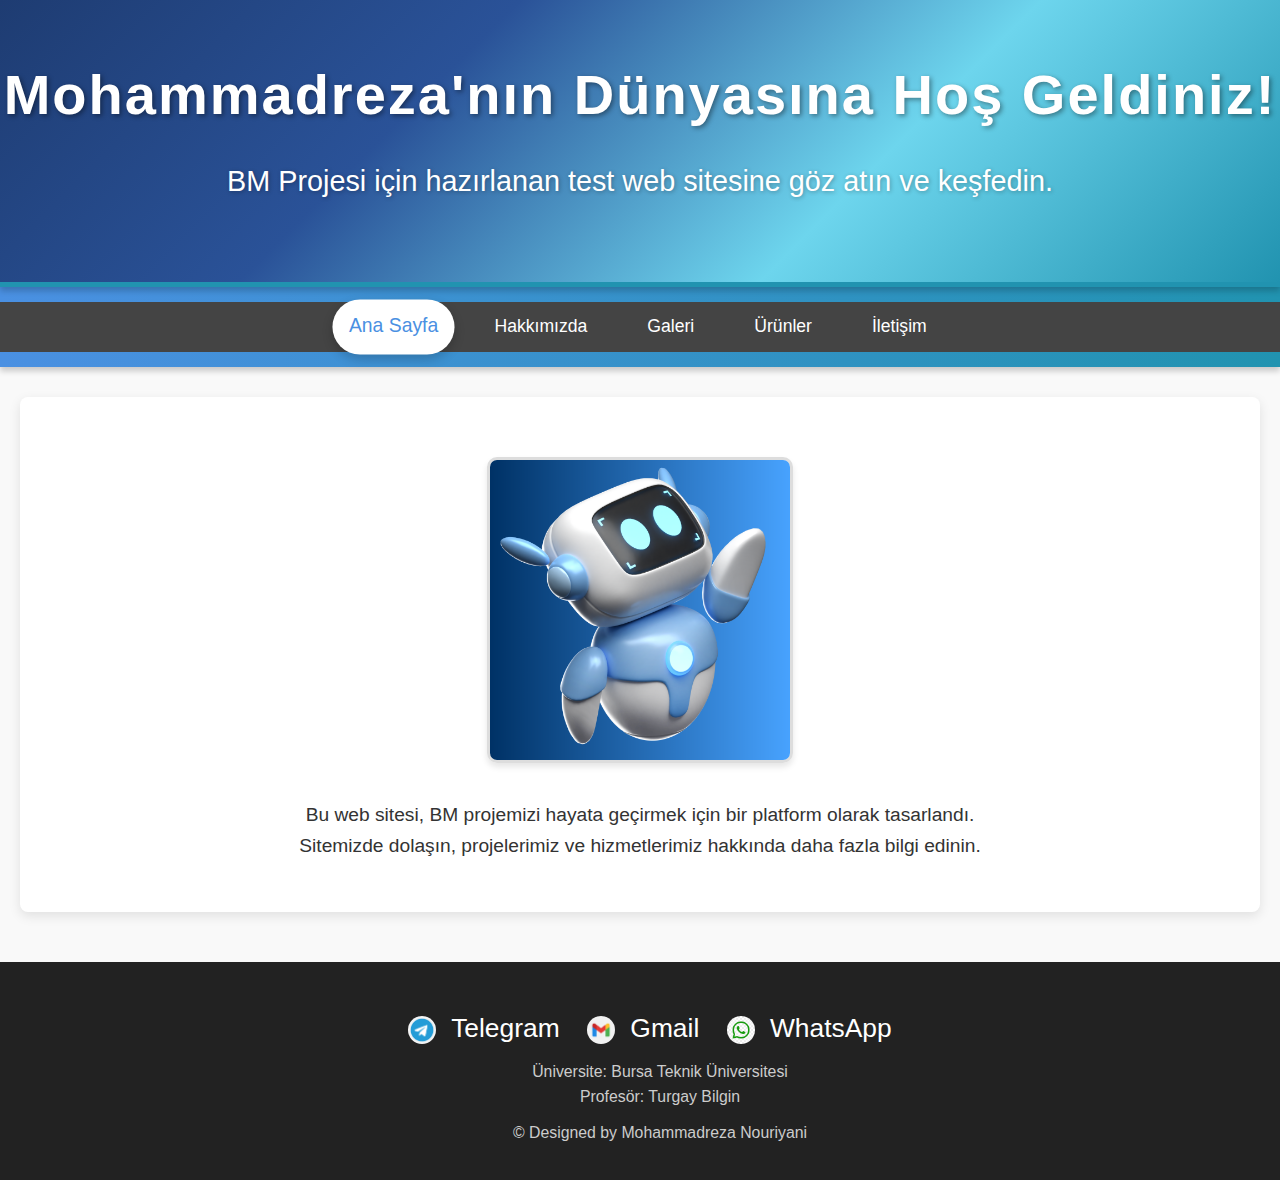
<file: index.html>
<!DOCTYPE html>
<html lang="tr">
<head>
    <meta charset="UTF-8">
    <meta name="viewport" content="width=device-width, initial-scale=1.0">
    <title>Mohammadreza'nın Proje Web Sitesi</title>
    <link rel="stylesheet" href="styles.css">
    <style>
        body {
            font-family: Arial, sans-serif;
            margin: 0;
            padding: 0;
            background-color: #f9f9f9;
            color: #333;
        }
        
        /* Updated Header Style */
        header {
            background: linear-gradient(135deg, #1e3c72, #2a5298, #6dd5ed, #2193b0);
            color: white;
            text-align: center;
            padding: 50px 0;
            border-bottom: 5px solid #2193b0;
            box-shadow: 0 4px 6px rgba(0, 0, 0, 0.2);
            position: relative;
        }
        header h1 {
            margin: 0;
            font-size: 3.5em;
            letter-spacing: 2px;
            font-weight: 700;
            text-shadow: 2px 2px 5px rgba(0, 0, 0, 0.4);
        }
        header p {
            font-size: 1.8em;
            font-weight: 300;
            margin-top: 20px;
            line-height: 1.5;
            text-shadow: 1px 1px 4px rgba(0, 0, 0, 0.3);
        }
        
        nav {
        background: linear-gradient(90deg, #4a90e2, #2193b0);
        padding: 15px 0;
        box-shadow: 0 4px 6px rgba(0, 0, 0, 0.2);
       }
        nav ul {
        list-style: none;
        margin: 0;
        padding: 0;
        display: flex;
        justify-content: center;
        align-items: center;
       }
        nav li {
        margin: 0 15px;
        position: relative;
       }
       nav a {
        text-decoration: none;
        color: white;
        font-size: 1.2em;
        padding: 10px 20px;
        font-weight: 500;
        border-radius: 25px;
        transition: background 0.3s ease, transform 0.3s ease, box-shadow 0.3s ease;
       }
       nav a:hover,
       nav .active {
        background: white;
        color: #4a90e2;
        box-shadow: 0 4px 10px rgba(0, 0, 0, 0.2);
        transform: scale(1.1);
       }

        /* Add a smooth underline effect */
        nav a::after {
        content: '';
        display: block;
        width: 0;
        height: 2px;
        background: white;
        transition: width 0.3s ease;
        margin: auto;
       }
       nav a:hover::after {
        width: 80%;
       }
        
        /* Main Content Styling */
        main {
            padding: 40px 20px;
            text-align: center;
            background-color: white;
            margin: 30px auto;
            max-width: 1200px;
            border-radius: 8px;
            box-shadow: 0 4px 12px rgba(0, 0, 0, 0.1);
        }
        main img {
            margin: 20px 0;
            border: 3px solid #ddd;
            border-radius: 10px;
            box-shadow: 0 4px 8px rgba(0, 0, 0, 0.1);
            transition: transform 0.3s ease;
        }
        main img:hover {
            transform: scale(1.05);
        }
        main p {
            font-size: 1.2em;
            margin: 10px auto;
            max-width: 700px;
            line-height: 1.6;
        }
        
        /* Footer Styling */
        footer {
            background-color: #222;
            color: white;
            text-align: center;
            padding: 30px 20px;
            margin-top: 50px;
            font-size: 1.1em;
        }
        footer .social-icons {
            margin-top: 15px;
            text-align: center;
        }
        footer .social-icons a {
            text-decoration: none;
            color: white;
            margin-right: 20px;
            font-size: 1.5em;
            transition: transform 0.3s ease, color 0.3s ease;
        }
        footer .social-icons a:hover {
            transform: scale(1.2);
            color: #4a90e2;
        }
        footer .social-icons img {
            vertical-align: middle;
            border-radius: 50%;
            width: 28px;
            height: 28px;
            margin-right: 8px;
            transition: transform 0.3s ease;
        }
        footer .social-icons img:hover {
            transform: scale(1.3);
        }
        footer p {
            margin-top: 10px;
        }
        
        /* Responsive Design */
        @media screen and (max-width: 768px) {
            header h1 {
                font-size: 2.5em;
            }
            header p {
                font-size: 1.2em;
            }
            nav ul {
                flex-direction: column;
            }
            nav li {
                margin: 10px 0;
            }
            footer .social-icons a {
                font-size: 1.3em;
                margin-right: 15px;
            }
        }
    </style>
</head>
<body>

    <!-- Header Section -->
    <header>
        <h1>Mohammadreza'nın Dünyasına Hoş Geldiniz!</h1>
        <p>BM Projesi için hazırlanan test web sitesine göz atın ve keşfedin.</p>
    </header>

    <!-- Navigation Bar -->
    <nav>
        <ul>
            <li><a href="index.html" class="active">Ana Sayfa</a></li>
            <li><a href="hakkimizda.html">Hakkımızda</a></li>
            <li><a href="galeri.html">Galeri</a></li>
            <li><a href="urunler.html">Ürünler</a></li>
            <li><a href="iletisim.html">İletişim</a></li>
        </ul>
    </nav>

    <!-- Main Content Section -->
    <main>
        <img src="rostam.png" alt="Rüstem'in Gücü" width="300" class="main-image">
        <p>Bu web sitesi, BM projemizi hayata geçirmek için bir platform olarak tasarlandı. Sitemizde dolaşın, projelerimiz ve hizmetlerimiz hakkında daha fazla bilgi edinin.</p>
    </main>

    <!-- Footer Section -->
    <footer>
        <div class="social-icons">
            <a href="https://t.me/nouriyanii" target="_blank">
                <img src="telegram.png" alt="Telegram"> Telegram
            </a>
            <a href="mailto:mohaammadnry10@gmail.com">
                <img src="gmail.png" alt="Gmail"> Gmail
            </a>
            <a href="https://wa.me/905421021380" target="_blank">
                <img src="whatsapp.jpg" alt="WhatsApp"> WhatsApp
            </a>
        </div>
        <p>Üniversite: Bursa Teknik Üniversitesi <br> Profesör: Turgay Bilgin</p>
        <p>&copy; Designed by Mohammadreza Nouriyani</p>
    </footer>

</body>
</html>
</file>
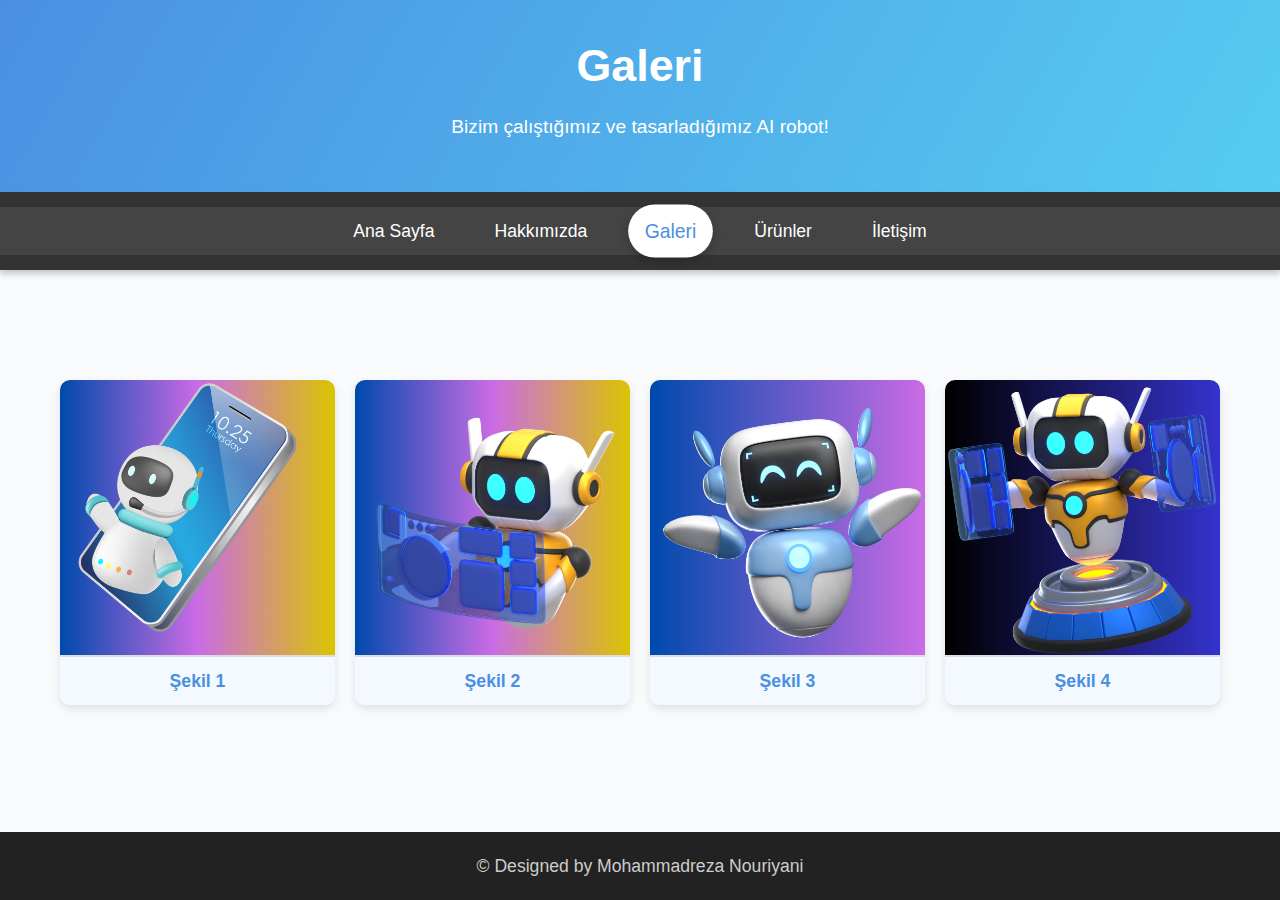
<file: galeri.html>
<!DOCTYPE html>
<html lang="tr">
<head>
    <meta charset="UTF-8">
    <meta name="viewport" content="width=device-width, initial-scale=1.0">
    <title>Galeri</title>
    <link rel="stylesheet" href="styles.css">
    <style>
        /* General Styling */
        body {
            font-family: "Roboto", Arial, sans-serif;
            margin: 0;
            padding: 0;
            background-color: #f9fafc;
            color: #333;
        }

        header {
            background: linear-gradient(120deg, #4a90e2, #56ccf2);
            color: white;
            text-align: center;
            padding: 30px 0;
            box-shadow: 0 4px 6px rgba(0, 0, 0, 0.2);
        }

        header h1 {
            font-size: 2.8em;
            margin: 0;
        }

        header p {
            font-size: 1.2em;
            margin-top: 10px;
        }

        nav {
            background-color: #333;
            padding: 15px 0;
            box-shadow: 0 4px 6px rgba(0, 0, 0, 0.2);
        }

        nav ul {
            list-style: none;
            display: flex;
            justify-content: center;
            margin: 0;
            padding: 0;
        }

        nav li {
            margin: 0 15px;
        }

        nav a {
            text-decoration: none;
            color: white;
            font-size: 1.2em;
            padding: 10px 20px;
            border-radius: 25px;
            transition: background 0.3s ease, transform 0.3s ease;
        }

        nav a:hover,
        nav .active {
            background: white;
            color: #4a90e2;
            box-shadow: 0 4px 10px rgba(0, 0, 0, 0.2);
            transform: scale(1.1);
        }

        main {
            padding: 40px 20px;
            max-width: 1200px;
            margin: 30px auto;
        }

        /* Gallery Styling */
        .gallery {
            display: grid;
            grid-template-columns: repeat(auto-fit, minmax(250px, 1fr));
            gap: 20px;
            margin-top: 20px;
        }

        .gallery-item {
            background: white;
            border-radius: 10px;
            box-shadow: 0 4px 8px rgba(0, 0, 0, 0.1);
            overflow: hidden;
            text-align: center;
            transition: transform 0.3s ease;
        }

        .gallery-item img {
            max-width: 100%;
            height: auto;
            display: block;
        }

        .gallery-item p {
            padding: 10px;
            background: #f4f9ff;
            margin: 0;
            font-weight: bold;
            color: #4a90e2;
        }

        .gallery-item:hover {
            transform: scale(1.05);
            box-shadow: 0 8px 16px rgba(0, 0, 0, 0.2);
        }

        /* Footer Styling */
        footer {
            background: #222;
            color: white;
            text-align: center;
            padding: 20px 0;
            position: fixed;
            width: 100%;
            bottom: 0;
            transition: bottom 0.3s ease;
            z-index: 1000;
        }

        footer p {
            margin: 0;
            font-size: 1.1em;
        }

        /* Responsive Design */
        @media screen and (max-width: 768px) {
            header h1 {
                font-size: 2.2em;
            }

            header p {
                font-size: 1em;
            }

            nav a {
                font-size: 1em;
                padding: 8px 15px;
            }

            .gallery {
                grid-template-columns: repeat(auto-fit, minmax(200px, 1fr));
            }

            .gallery-item {
                margin-bottom: 20px;
            }
        }
    </style>
</head>
<body>
    <header>
        <h1>Galeri</h1>
        <p>Bizim çalıştığımız ve tasarladığımız AI robot!</p>
    </header>
    <nav>
        <ul>
            <li><a href="index.html">Ana Sayfa</a></li>
            <li><a href="hakkimizda.html">Hakkımızda</a></li>
            <li><a href="galeri.html" class="active">Galeri</a></li>
            <li><a href="urunler.html">Ürünler</a></li>
            <li><a href="iletisim.html">İletişim</a></li>
        </ul>
    </nav>
    <main>
        <section class="gallery">
            <div class="gallery-item">
                <img src="3.png" alt="Resim 1">
                <p>Şekil 1</p>
            </div>
            <div class="gallery-item">
                <img src="4.png" alt="Resim 2">
                <p>Şekil 2</p>
            </div>
            <div class="gallery-item">
                <img src="2.png" alt="Resim 3">
                <p>Şekil 3</p>
            </div>
            <div class="gallery-item">
                <img src="23.png" alt="Resim 4">
                <p>Şekil 4</p>
            </div>
        </section>
    </main>
    <footer id="footer">
        
        <p>&copy; Designed by Mohammadreza Nouriyani</p>
    </footer>

    <script>
        let lastScrollTop = 0;
        const footer = document.getElementById("footer");

        window.addEventListener("scroll", function () {
            let currentScroll = window.pageYOffset || document.documentElement.scrollTop;

            if (currentScroll > lastScrollTop) {
                // Scroll Down: Hide footer
                footer.style.bottom = "-60px"; // Adjust this value if the footer height is different
            } else {
                // Scroll Up: Show footer
                footer.style.bottom = "0";
            }
            lastScrollTop = currentScroll <= 0 ? 0 : currentScroll; // For Mobile or negative scrolling
        });
    </script>
</body>
</html>
</file>
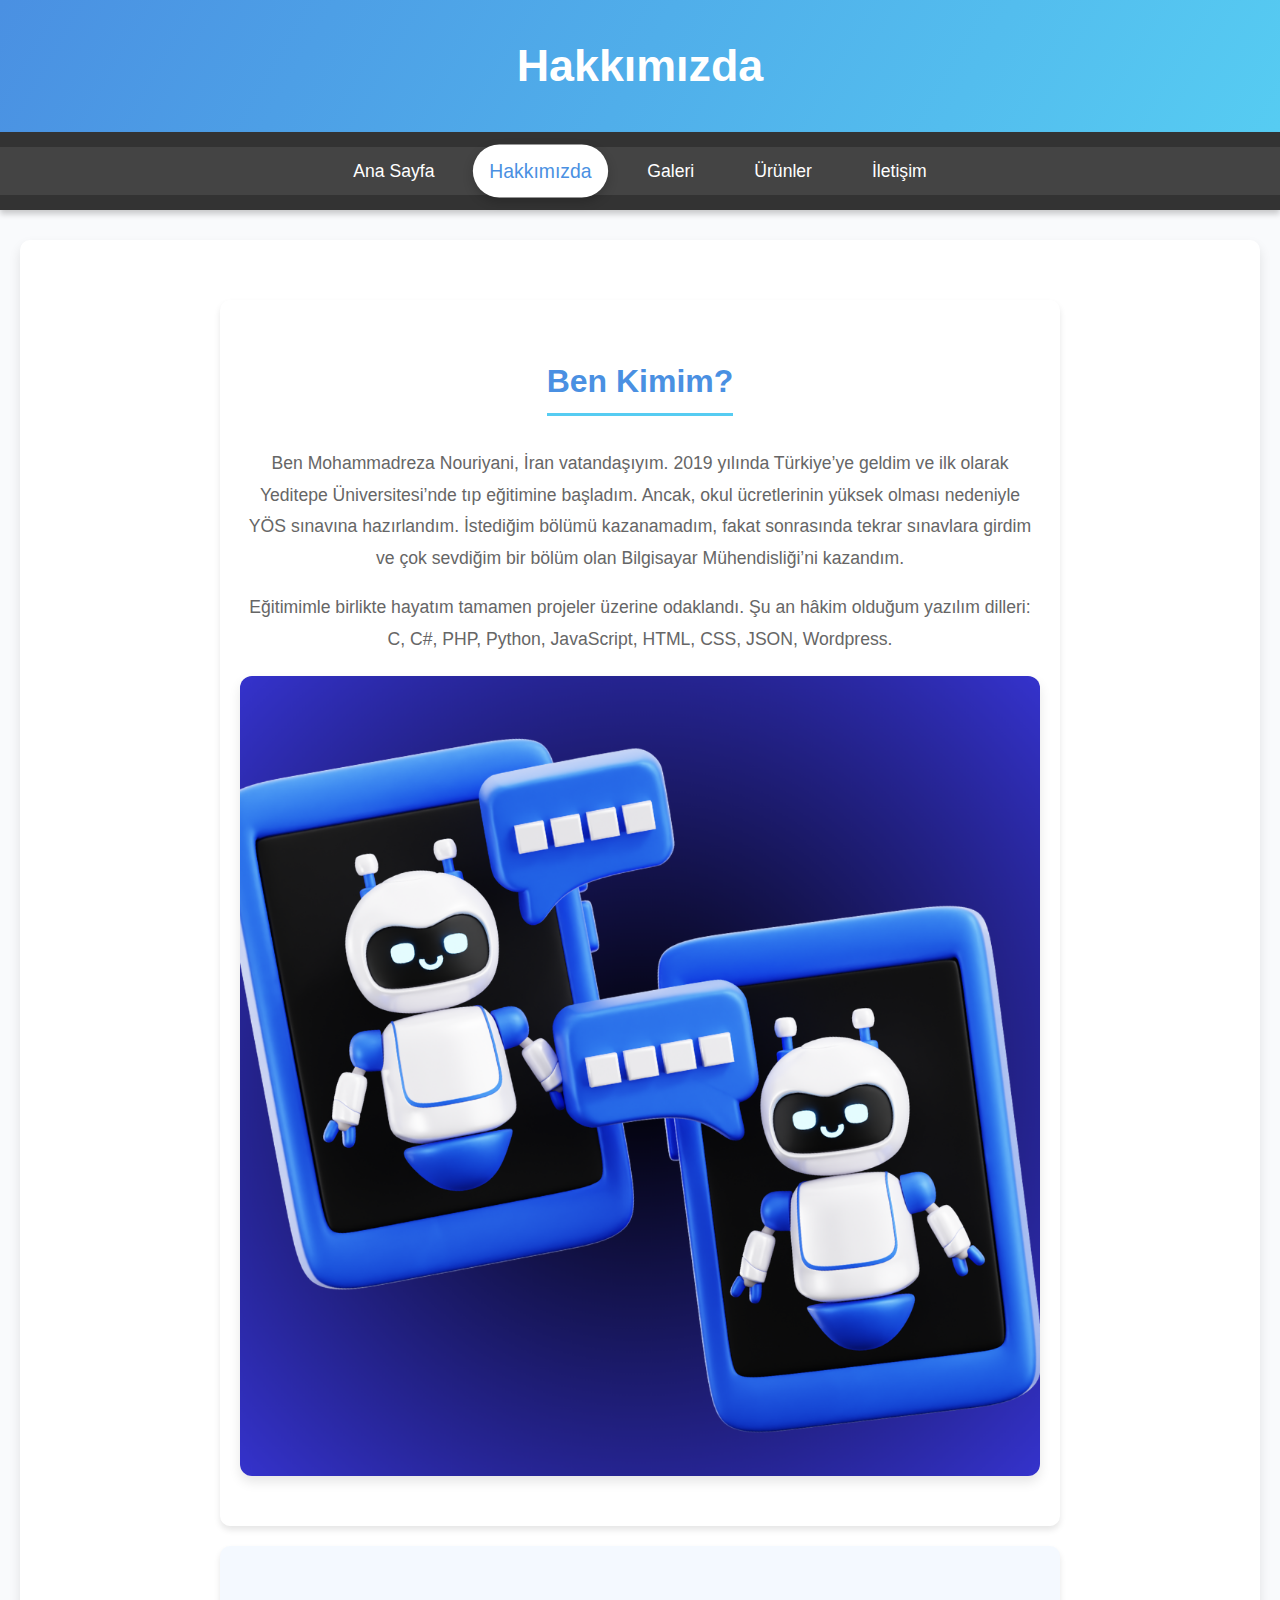
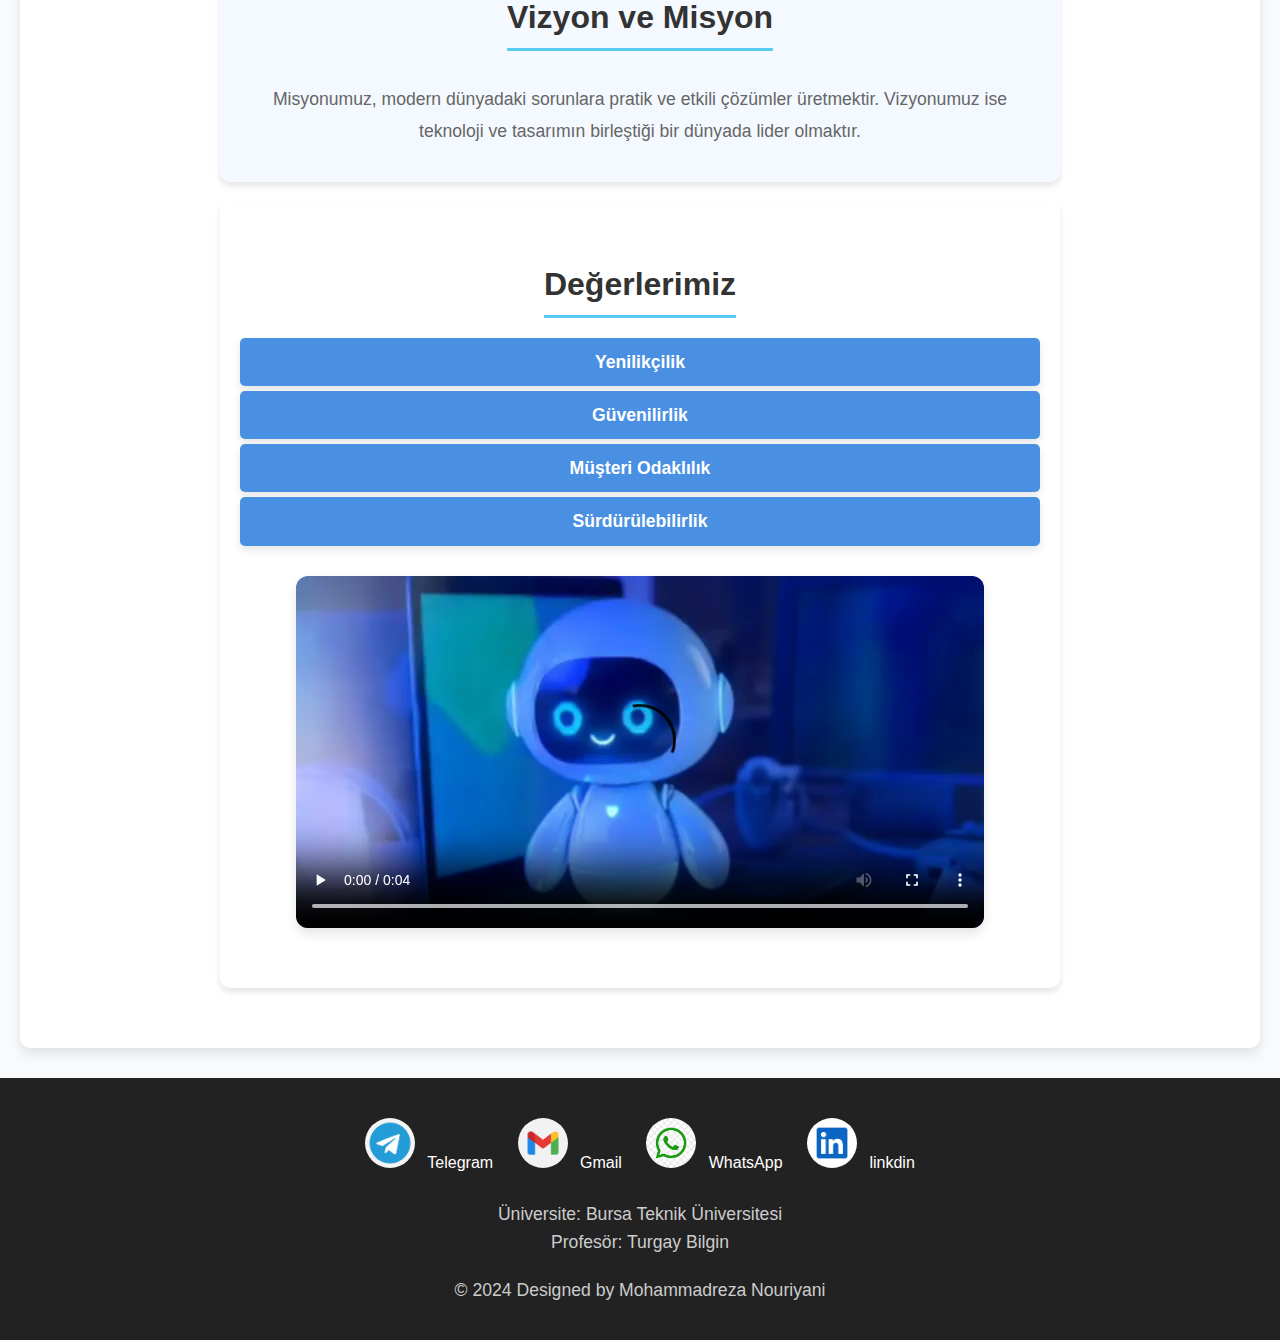
<file: hakkimizda.html>
<!DOCTYPE html>
<html lang="tr">
<head>
    <meta charset="UTF-8">
    <meta name="viewport" content="width=device-width, initial-scale=1.0">
    <title>Hakkımızda</title>
    <link rel="stylesheet" href="styles.css">
    <style>
        /* General Styling */
        body {
            font-family: "Roboto", Arial, sans-serif;
            margin: 0;
            padding: 0;
            background-color: #f9fafc;
            color: #333;
            line-height: 1.6;
        }

        /* Header Styling */
        header {
            background: linear-gradient(120deg, #4a90e2, #56ccf2);
            color: white;
            text-align: center;
            padding: 30px 0;
        }

        header h1 {
            margin: 0;
            font-size: 2.8em;
            font-weight: bold;
        }

        /* Navigation Styling */
        nav {
            background-color: #333;
            padding: 15px 0;
            box-shadow: 0 4px 6px rgba(0, 0, 0, 0.2);
        }

        nav ul {
            list-style: none;
            margin: 0;
            padding: 0;
            display: flex;
            justify-content: center;
            align-items: center;
        }

        nav li {
            margin: 0 15px;
            position: relative;
        }

        nav a {
            text-decoration: none;
            color: white;
            font-size: 1.2em;
            padding: 10px 20px;
            font-weight: 500;
            border-radius: 25px;
            transition: background 0.3s ease, transform 0.3s ease;
        }

        nav a:hover,
        nav .active {
            background: white;
            color: #4a90e2;
            box-shadow: 0 4px 10px rgba(0, 0, 0, 0.2);
            transform: scale(1.1);
        }

        /* Main Content Styling */
        main {
            padding: 40px 20px;
            max-width: 1200px;
            margin: 30px auto;
            background: white;
            border-radius: 10px;
            box-shadow: 0 6px 12px rgba(0, 0, 0, 0.1);
        }

        section {
            margin-bottom: 40px;
        }

        section h2 {
            font-size: 2em;
            color: #4a90e2;
            margin-bottom: 15px;
            border-bottom: 3px solid #56ccf2;
            display: inline-block;
            padding-bottom: 5px;
        }

        section p {
            font-size: 1.1em;
            color: #555;
            margin-bottom: 15px;
        }

        /* Image Styling */
        .about-section img {
            display: block;
            margin: 20px auto;
            max-width: 100%;
            border-radius: 12px;
            box-shadow: 0 6px 12px rgba(0, 0, 0, 0.1);
        }

        /* Mission Section Styling */
        .mission-section {
            background: #f4f9ff;
            padding: 20px;
            border-radius: 10px;
        }

        /* Values Section Styling */
        .values-section ul {
            list-style: none;
            padding: 0;
            margin: 0;
        }

        .values-section ul li {
            background: #4a90e2;
            color: white;
            padding: 10px;
            margin: 5px 0;
            border-radius: 5px;
            font-weight: bold;
            text-align: center;
            box-shadow: 0 4px 8px rgba(0, 0, 0, 0.1);
        }

        .values-section video {
            display: block;
            margin: 30px auto;
            max-width: 100%;
            border-radius: 12px;
            box-shadow: 0 6px 12px rgba(0, 0, 0, 0.1);
        }

        /* Footer Styling */
        footer {
            background: #222;
            color: white;
            text-align: center;
            padding: 30px 0;
        }

        footer p {
            font-size: 1.1em;
            margin: 5px 0;
        }

        footer a {
            display: inline-block;
            margin: 10px;
            text-decoration: none;
            color: white;
            transition: transform 0.3s ease, color 0.3s ease;
        }

        footer img {
            width: 50px;
            height: 50px;
            border-radius: 50%;
            margin-right: 8px;
            transition: transform 0.3s ease;
        }

        footer img:hover {
            transform: scale(1.2);
        }

        footer a:hover {
            color: #4a90e2;
        }

        /* Responsive Design */
        @media screen and (max-width: 768px) {
            nav ul {
                flex-direction: column;
            }

            nav li {
                margin: 10px 0;
            }

            nav a {
                font-size: 1em;
            }

            main {
                padding: 20px;
            }

            header h1 {
                font-size: 2.5em;
            }

            section h2 {
                font-size: 1.8em;
            }
        }
    </style>
</head>
<body>
    <header>
        <h1>Hakkımızda</h1>
    </header>
    <nav>
        <ul>
            <li><a href="index.html">Ana Sayfa</a></li>
            <li><a href="hakkimizda.html" class="active">Hakkımızda</a></li>
            <li><a href="galeri.html">Galeri</a></li>
            <li><a href="urunler.html">Ürünler</a></li>
            <li><a href="iletisim.html">İletişim</a></li>
        </ul>
    </nav>
    <main>
        <section class="about-section">
            <h2>Ben Kimim?</h2>
            <p>Ben Mohammadreza Nouriyani, İran vatandaşıyım. 2019 yılında Türkiye’ye geldim ve ilk olarak Yeditepe Üniversitesi’nde tıp eğitimine başladım. Ancak, okul ücretlerinin yüksek olması nedeniyle YÖS sınavına hazırlandım. İstediğim bölümü kazanamadım, fakat sonrasında tekrar sınavlara girdim ve çok sevdiğim bir bölüm olan Bilgisayar Mühendisliği’ni kazandım.</p>
            <p>Eğitimimle birlikte hayatım tamamen projeler üzerine odaklandı. Şu an hâkim olduğum yazılım dilleri: C, C#, PHP, Python, JavaScript, HTML, CSS, JSON, Wordpress.</p>
            <img src="rostam (1).png" alt="Ekip Fotoğrafı">
        </section>
        <section class="mission-section">
            <h2>Vizyon ve Misyon</h2>
            <p>Misyonumuz, modern dünyadaki sorunlara pratik ve etkili çözümler üretmektir. Vizyonumuz ise teknoloji ve tasarımın birleştiği bir dünyada lider olmaktır.</p>
        </section>
        <section class="values-section">
            <h2>Değerlerimiz</h2>
            <ul>
                <li>Yenilikçilik</li>
                <li>Güvenilirlik</li>
                <li>Müşteri Odaklılık</li>
                <li>Sürdürülebilirlik</li>
            </ul>
            <video controls>
                <source src="video.mp4" type="video/mp4">
                Tarayıcınız bu videoyu desteklemiyor. Videoyu izlemek için farklı bir tarayıcı kullanabilirsiniz.
            </video>
        </section>
    </main>
    <footer>
        <div class="social-icons">
            <a href="https://t.me/nouriyanii" target="_blank">
                <img src="telegram.png" alt="Telegram"> Telegram
            </a>
            <a href="mailto:mohaammadnry10@gmail.com">
                <img src="gmail.png" alt="Gmail"> Gmail
            </a>
            <a href="https://wa.me/905421021380" target="_blank">
                <img src="whatsapp.jpg" alt="WhatsApp"> WhatsApp
            </a>
            <a href="https://www.linkedin.com/in/mohammadreza-nouriyani-5b2919245" target="_blank">
                <img src="linkdin3.png" alt="LinkedIn"> linkdin
        </div>
        <p>Üniversite: Bursa Teknik Üniversitesi <br> Profesör: Turgay Bilgin</p>
        
        </a>
        <p>&copy; 2024 Designed by Mohammadreza Nouriyani</p>

    </footer>
</body>
</html>
</file>
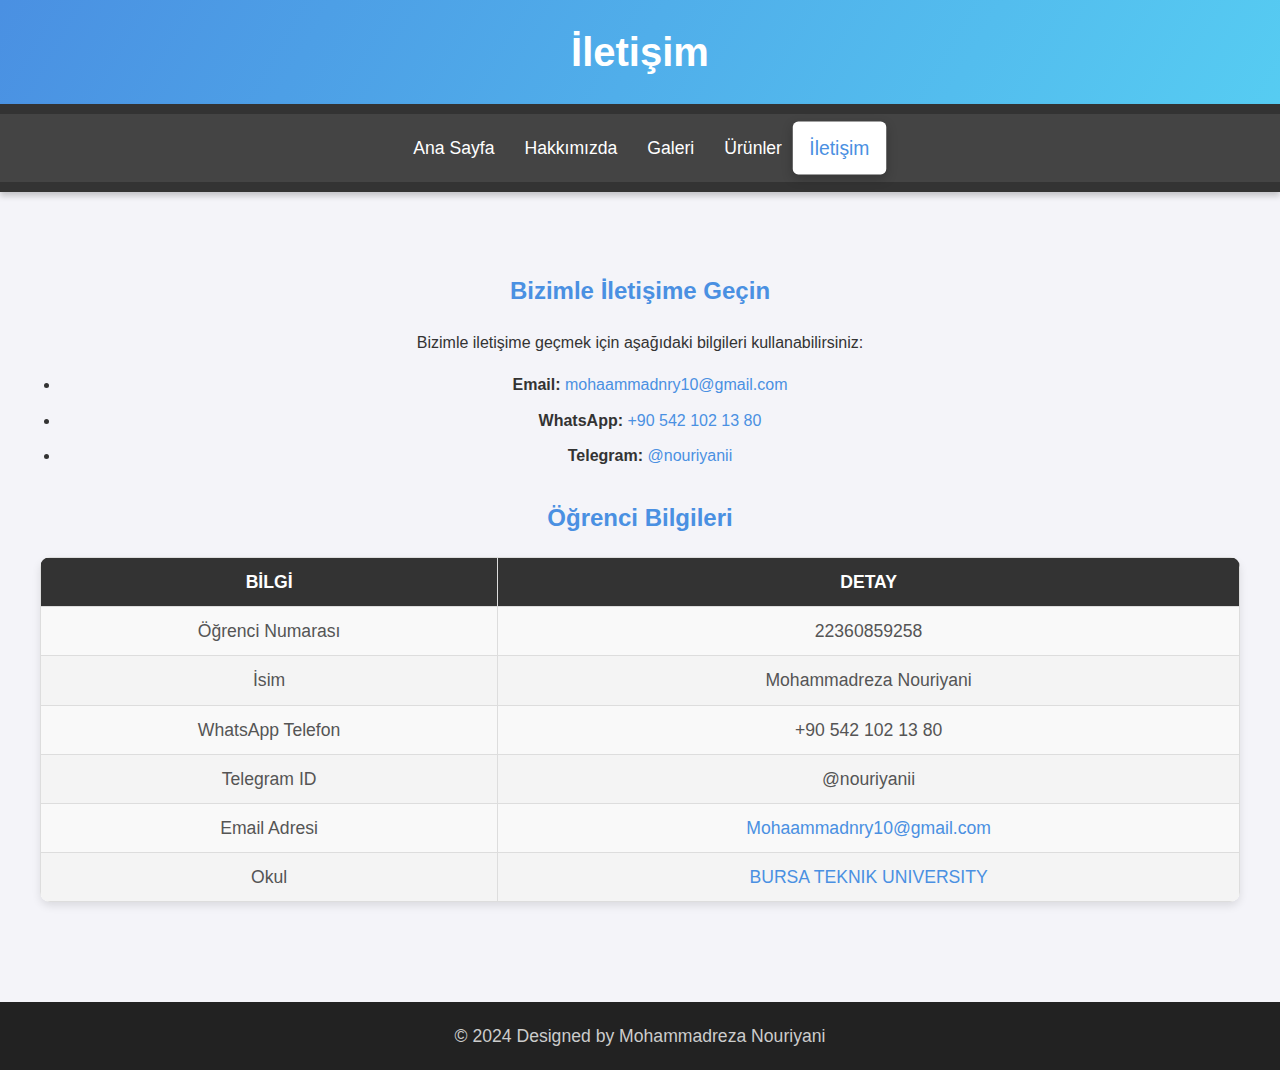
<file: iletisim.html>
<!DOCTYPE html>
<html lang="tr">
<head>
    <meta charset="UTF-8">
    <meta name="viewport" content="width=device-width, initial-scale=1.0">
    <title>İletişim</title>
    <link rel="stylesheet" href="styles.css">
    <style>
        /* General Styles */
        body {
            font-family: Arial, sans-serif;
            margin: 0;
            padding: 0;
            background-color: #f4f4f9;
            color: #333;
        }

        header {
            background: linear-gradient(120deg, #4a90e2, #56ccf2);
            color: white;
            text-align: center;
            padding: 20px 0;
            box-shadow: 0 4px 6px rgba(0, 0, 0, 0.2);
        }

        header h1 {
            font-size: 2.5em;
            margin: 0;
        }

        nav {
            background-color: #333;
            padding: 10px 0;
            box-shadow: 0 4px 6px rgba(0, 0, 0, 0.2);
        }

        nav ul {
            list-style: none;
            display: flex;
            justify-content: center;
            margin: 0;
            padding: 0;
        }

        nav li {
            margin: 0 15px;
        }

        nav a {
            text-decoration: none;
            color: white;
            font-size: 1.2em;
            padding: 10px 15px;
            border-radius: 5px;
            transition: background 0.3s ease, transform 0.3s ease;
        }

        nav a:hover,
        nav .active {
            background: white;
            color: #4a90e2;
            box-shadow: 0 4px 10px rgba(0, 0, 0, 0.2);
            transform: scale(1.1);
        }

        main {
            padding: 40px 20px;
            max-width: 1200px;
            margin: 20px auto;
        }

        section {
            margin-bottom: 30px;
        }

        h2 {
            color: #4a90e2;
            margin-bottom: 20px;
        }

        p {
            line-height: 1.6;
        }

        ul {
            padding-left: 20px;
        }

        ul li {
            margin: 10px 0;
        }

        a {
            color: #4a90e2;
            text-decoration: none;
        }

        a:hover {
            text-decoration: underline;
        }

        /* Table Styling */
        table {
            width: 100%;
            border-collapse: collapse;
            background: white;
            box-shadow: 0 4px 8px rgba(0, 0, 0, 0.1);
            border-radius: 10px;
            overflow: hidden;
        }

        thead {
            background-color: #4a90e2;
            color: white;
        }

        th, td {
            text-align: left;
            padding: 15px;
            font-size: 1.1em;
        }

        th {
            text-transform: uppercase;
        }

        tbody tr:nth-child(odd) {
            background-color: #f9f9f9;
        }

        tbody tr:hover {
            background-color: #eef5ff;
            transition: background 0.3s ease;
        }

        td {
            color: #555;
        }

        /* Footer Styling */
        footer {
            background: #222;
            color: white;
            text-align: center;
            padding: 20px 0;
            margin-top: 30px;
        }

        footer p {
            margin: 0;
            font-size: 1.1em;
        }

        /* Responsive Design */
        @media screen and (max-width: 768px) {
            nav ul {
                flex-direction: column;
                align-items: center;
            }

            nav li {
                margin: 10px 0;
            }

            table {
                font-size: 0.9em;
            }

            th, td {
                padding: 10px;
            }
        }
    </style>
</head>
<body>
    <header>
        <h1>İletişim</h1>
    </header>
    <nav>
        <ul>
            <li><a href="index.html">Ana Sayfa</a></li>
            <li><a href="hakkimizda.html">Hakkımızda</a></li>
            <li><a href="galeri.html">Galeri</a></li>
            <li><a href="urunler.html">Ürünler</a></li>
            <li><a href="iletisim.html" class="active">İletişim</a></li>
        </ul>
    </nav>
    <main>
        <section>
            <h2>Bizimle İletişime Geçin</h2>
            <p>Bizimle iletişime geçmek için aşağıdaki bilgileri kullanabilirsiniz:</p>
            <ul>
                <li><strong>Email:</strong> <a href="mailto:mohaammadnry10@gmail.com">mohaammadnry10@gmail.com</a></li>
                <li><strong>WhatsApp:</strong> <a href="https://wa.me/905421021380" target="_blank">+90 542 102 13 80</a></li>
                <li><strong>Telegram:</strong> <a href="https://t.me/nouriyanii" target="_blank">@nouriyanii</a></li>
            </ul>
        </section>

        <section>
            <h2>Öğrenci Bilgileri</h2>
            <table>
                <thead>
                    <tr>
                        <th>Bilgi</th>
                        <th>Detay</th>
                    </tr>
                </thead>
                <tbody>
                    <tr>
                        <td>Öğrenci Numarası</td>
                        <td>22360859258</td>
                    </tr>
                    <tr>
                        <td>İsim</td>
                        <td>Mohammadreza Nouriyani</td>
                    </tr>
                    <tr>
                        <td>WhatsApp Telefon</td>
                        <td>+90 542 102 13 80</td>
                    </tr>
                    <tr>
                        <td>Telegram ID</td>
                        <td>@nouriyanii</td>
                    </tr>
                    <tr>
                        <td>Email Adresi</td>
                        <td><a href="mailto:Mohaammadnry10@gmail.com">Mohaammadnry10@gmail.com</a></td>
                    </tr>
                    <tr>
                        <td>Okul</td>
                        <td><a href="https://www.btu.edu.tr/" target="_blank">BURSA TEKNIK UNIVERSITY</a></td>
                    </tr>
                </tbody>
            </table>
        </section>
    </main>
    <footer>
        <p>&copy; 2024 Designed by Mohammadreza Nouriyani</p>
    </footer>
</body>
</html>
</file>
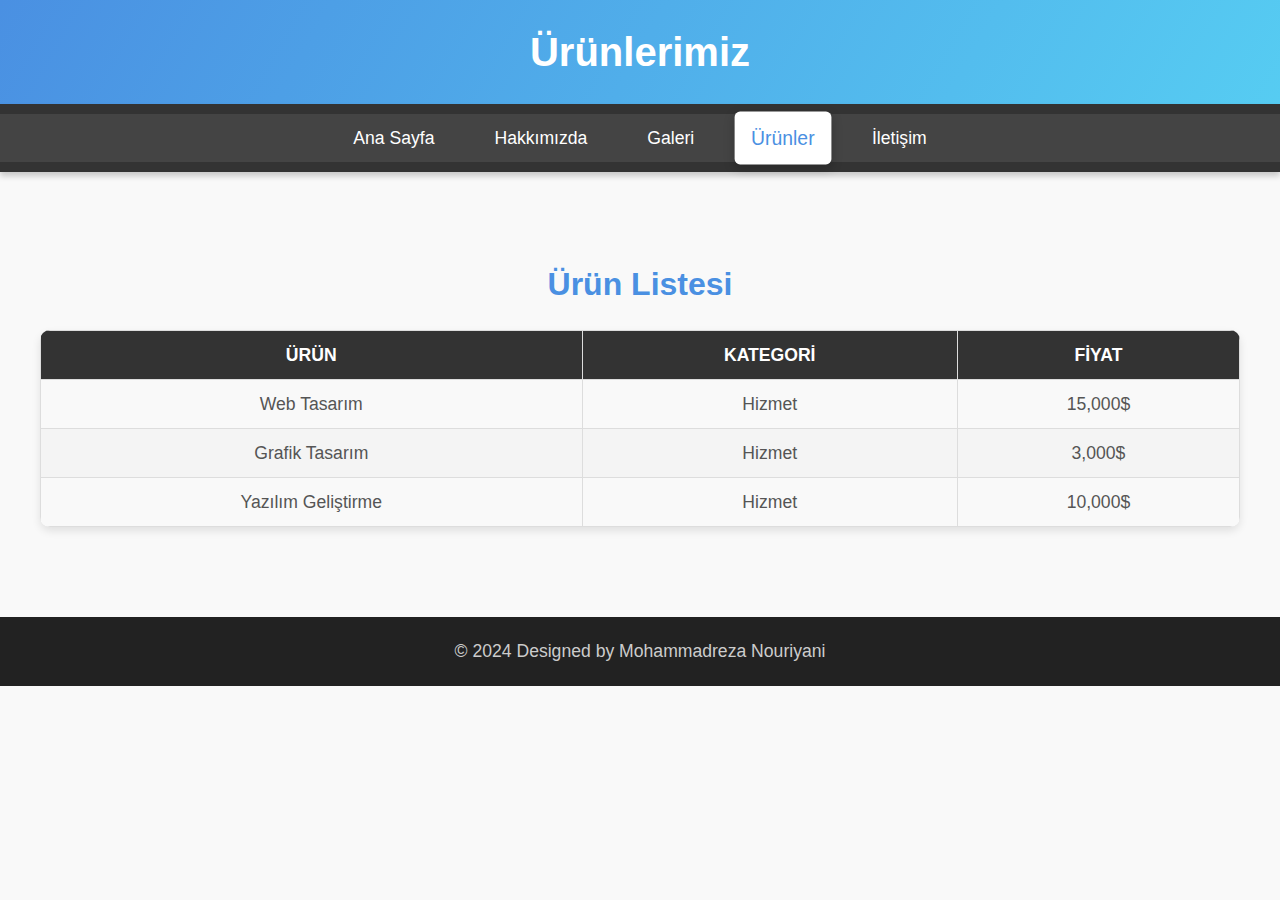
<file: urunler.html>
<!DOCTYPE html>
<html lang="tr">
<head>
    <meta charset="UTF-8">
    <meta name="viewport" content="width=device-width, initial-scale=1.0">
    <title>Ürünler</title>
    <link rel="stylesheet" href="styles.css">
    <style>
        /* General Styles */
        body {
            font-family: Arial, sans-serif;
            margin: 0;
            padding: 0;
            background-color: #f9f9f9;
            color: #333;
        }

        header {
            background: linear-gradient(120deg, #4a90e2, #56ccf2);
            color: white;
            text-align: center;
            padding: 20px 0;
            box-shadow: 0 4px 6px rgba(0, 0, 0, 0.2);
        }

        header h1 {
            font-size: 2.5em;
            margin: 0;
        }

        nav {
            background-color: #333;
            padding: 10px 0;
            box-shadow: 0 4px 6px rgba(0, 0, 0, 0.2);
        }

        nav ul {
            list-style: none;
            display: flex;
            justify-content: center;
            margin: 0;
            padding: 0;
        }

        nav li {
            margin: 0 15px;
        }

        nav a {
            text-decoration: none;
            color: white;
            font-size: 1.2em;
            padding: 10px 15px;
            border-radius: 5px;
            transition: background 0.3s ease, transform 0.3s ease;
        }

        nav a:hover,
        nav .active {
            background: white;
            color: #4a90e2;
            box-shadow: 0 4px 10px rgba(0, 0, 0, 0.2);
            transform: scale(1.1);
        }

        main {
            padding: 40px 20px;
            max-width: 1200px;
            margin: 20px auto;
        }

        h2 {
            text-align: center;
            font-size: 2em;
            color: #4a90e2;
            margin-bottom: 20px;
        }

        /* Table Styles */
        table {
            width: 100%;
            border-collapse: collapse;
            background: white;
            box-shadow: 0 4px 8px rgba(0, 0, 0, 0.1);
            border-radius: 10px;
            overflow: hidden;
        }

        thead {
            background-color: #4a90e2;
            color: white;
        }

        th, td {
            text-align: left;
            padding: 15px;
            font-size: 1.1em;
        }

        th {
            font-weight: bold;
            text-transform: uppercase;
        }

        tbody tr:nth-child(odd) {
            background-color: #f9f9f9;
        }

        tbody tr:hover {
            background-color: #eef5ff;
            transition: background 0.3s ease;
        }

        td {
            color: #555;
        }

        /* Footer Styling */
        footer {
            background: #222;
            color: white;
            text-align: center;
            padding: 20px 0;
            margin-top: 30px;
        }

        footer p {
            margin: 0;
            font-size: 1.1em;
        }

        /* Responsive Design */
        @media screen and (max-width: 768px) {
            nav ul {
                flex-direction: column;
                align-items: center;
            }

            nav li {
                margin: 10px 0;
            }

            table {
                font-size: 0.9em;
            }

            th, td {
                padding: 10px;
            }
        }
    </style>
</head>
<body>
    <header>
        <h1>Ürünlerimiz</h1>
    </header>
    <nav>
        <ul>
            <li><a href="index.html">Ana Sayfa</a></li>
            <li><a href="hakkimizda.html">Hakkımızda</a></li>
            <li><a href="galeri.html">Galeri</a></li>
            <li><a href="urunler.html" class="active">Ürünler</a></li>
            <li><a href="iletisim.html">İletişim</a></li>
        </ul>
    </nav>
    <main>
        <h2>Ürün Listesi</h2>
        <table>
            <thead>
                <tr>
                    <th>Ürün</th>
                    <th>Kategori</th>
                    <th>Fiyat</th>
                </tr>
            </thead>
            <tbody>
                <tr>
                    <td>Web Tasarım</td>
                    <td>Hizmet</td>
                    <td>15,000$</td>
                </tr>
                <tr>
                    <td>Grafik Tasarım</td>
                    <td>Hizmet</td>
                    <td>3,000$</td>
                </tr>
                <tr>
                    <td>Yazılım Geliştirme</td>
                    <td>Hizmet</td>
                    <td>10,000$</td>
                </tr>
            </tbody>
        </table>
    </main>
    <footer>
        
        <p>&copy; 2024 Designed by Mohammadreza Nouriyani</p>
    </footer>
</body>
</html>
</file>
<file: styles.css>
/* General Styles */
body {
    font-family: Arial, sans-serif;
    background-color: #f9f9f9;
    margin: 0;
    padding: 0;
    line-height: 1.6;
}

header {
    background-color: #333;
    color: white;
    padding: 20px;
    text-align: center;
}

header h1 {
    font-size: 2.5em;
    margin-bottom: 10px;
}

header p {
    font-size: 1.2em;
}

nav ul {
    list-style: none;
    padding: 0;
    margin: 0;
    background-color: #444;
    text-align: center;
}

nav ul li {
    display: inline;
}

nav ul li a {
    color: white;
    text-decoration: none;
    padding: 10px 15px;
    display: inline-block;
    font-size: 1.1em;
}

nav ul li a:hover {
    background-color: #555;
}

/* Main Content */
main {
    padding: 30px;
    text-align: center;
}

.main-image {
    border-radius: 10px;
    box-shadow: 0 4px 6px rgba(0, 0, 0, 0.1);
    margin-bottom: 20px;
}


/* Table Styles */
table {
    margin: 20px auto;
    border-collapse: collapse;
    width: 80%;
    background: rgb(189, 166, 166);
    box-shadow: 0 4px 6px rgba(0, 0, 0, 0.1);
}

table thead {
    background-color: #333;
    color: white;
}

table th,
table td {
    padding: 10px;
    border: 1px solid #ddd;
    text-align: center;
}

table tbody tr:nth-child(even) {
    background-color: #f4f4f4;
}

/* About Section */
.about-section, .mission-section, .values-section {
    padding: 30px 20px;
    margin: 20px auto;
    max-width: 800px;
    background-color: white;
    border-radius: 10px;
    box-shadow: 0 4px 6px rgba(0, 0, 0, 0.1);
    text-align: center;
}

.about-section img.main-image {
    max-width: 100%;
    height: auto;
    border-radius: 10px;
    margin-top: 20px;
    box-shadow: 0 4px 6px rgba(0, 0, 0, 0.1);
}

table tbody tr:hover {
    background-color: #f1f1f1;
}

about-section h2,
.mission-section h2,
.values-section h2 {
    font-size: 2em;
    color: #333;
    margin-bottom: 15px;
}

.about-section p,
.mission-section p,
.values-section p {
    font-size: 1.1em;
    color: #666;
    line-height: 1.8;
}

/* Values Section */
.values-section ul {
    list-style: disc inside;
    padding: 0;
    margin: 20px 0;
    text-align: left;
}

.values-section li {
    font-size: 1.1em;
    color: #444;
    margin-bottom: 10px;
}

/* Footer */
footer {
    background-color: #333;
    color: white;
    text-align: center;
    padding: 20px;
    position: relative;
    bottom: 0;
    width: 100%;
}

footer .linkedin-icon {
    display: inline-block;
    margin-top: 10px;
    text-decoration: none;
}

footer .linkedin-icon img {
    width: 30px;
    height: 30px;
    border-radius: 50%; /* Makes the icon circular */
    transition: transform 0.3s ease, box-shadow 0.3s ease;
    vertical-align: middle;
}

footer .linkedin-icon img:hover {
    transform: scale(1.2); /* Slight zoom effect on hover */
    box-shadow: 0 4px 8px rgba(0, 0, 0, 0.3); /* Adds a shadow effect */
}

footer p {
    margin: 10px 0 5px;
    font-size: 0.9em;
    color: #ccc;
}

/* Gallery Styles */
.gallery {
    display: grid;
    grid-template-columns: repeat(auto-fill, minmax(300px, 1fr)); /* Flexibly adjusts number of columns */
    gap: 20px; /* Space between items */
    padding: 20px;
    text-align: center;
}

.gallery-item {
    background-color: #fff;
    border-radius: 10px;
    overflow: hidden;
    box-shadow: 0 4px 8px rgba(0, 0, 0, 0.1);
    transition: transform 0.3s ease, box-shadow 0.3s ease;
}

.gallery-item img {
    width: 100%;
    height: auto;
    border-bottom: 2px solid #ddd;
}

.gallery-item p {
    padding: 15px;
    margin: 0;
    background-color: #f9f9f9;
    font-size: 1.1em;
    color: #333;
    font-weight: bold;
}

/* Hover Effect */
.gallery-item:hover {
    transform: scale(1.05); /* Slight zoom effect */
    box-shadow: 0 6px 12px rgba(0, 0, 0, 0.2); /* Darker shadow on hover */
}
</file>
